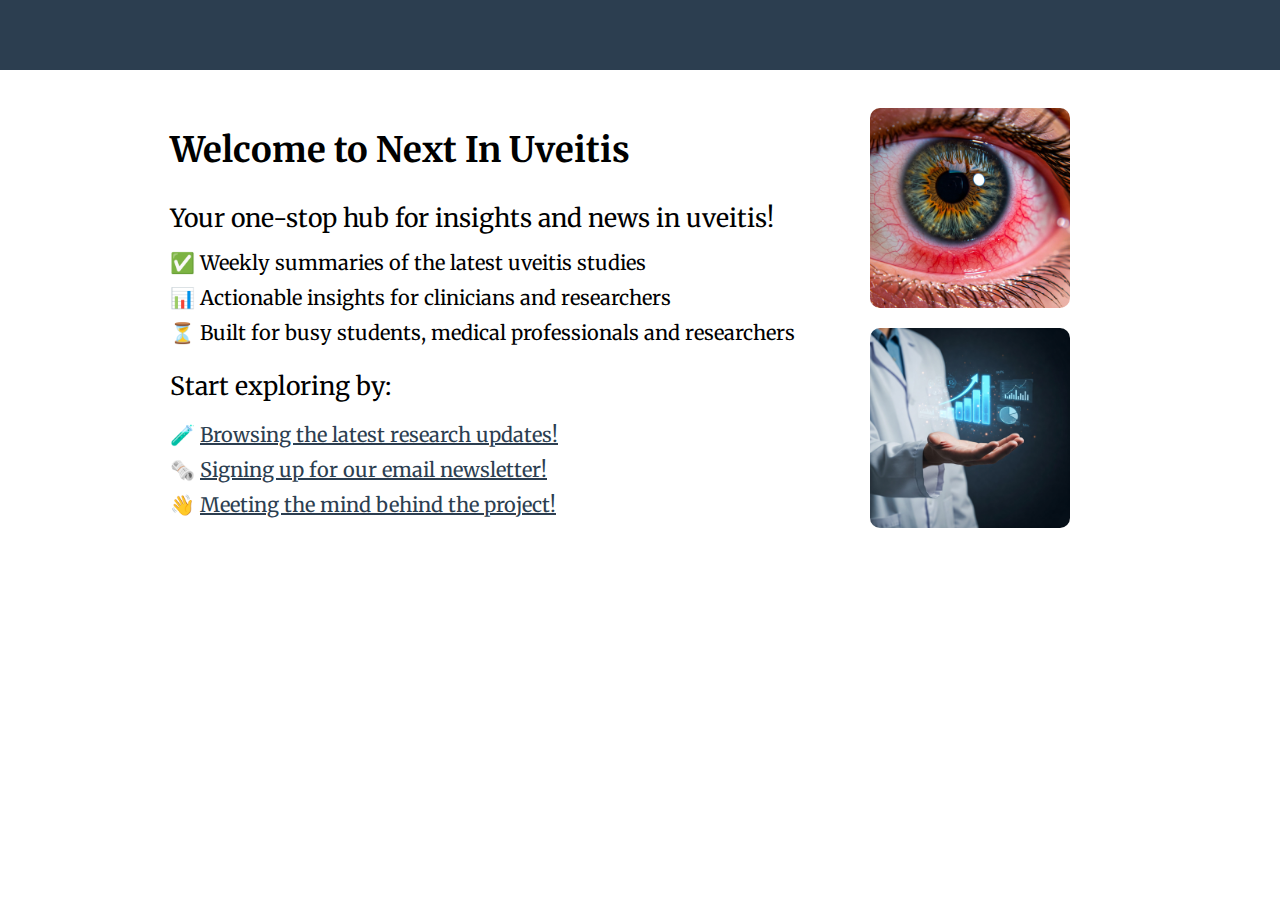
<file: Uveitis website/index.html>
<!--index.html-->
<!DOCTYPE html>
<html lang="en">
<head>
  <link href="https://fonts.googleapis.com/css2?family=Merriweather&family=Montserrat:wght@500&display=swap" rel="stylesheet">
  <meta charset="UTF-8" />
  <meta name="viewport" content="width=device-width, initial-scale=1.0" />
  <title>Next In Uveitis</title>
  <link rel="stylesheet" href="style.css" />
  <script src="main.js"></script>
  <link rel="icon" type="image/x-icon" href="images/eye_uveitis_no_background.ico">
</head>
<body>
    <header>
    <!--<h1>Next In Uveitis</h1> -->
    <div id="overlay"></div>
    <div class="hamburger" onclick="toggleMenu()">
      <div class="bar"></div>
      <div class="bar"></div>
      <div class="bar"></div>
    </div>
    
    <div class="mobile-menu" id="mobileMenu">
      <ul>
        <li><a href="index.html">Home Page</a></li>
        <li><a href="updates.html">Weekly Updates</a></li>
        <li><a href="email_newsletter.html">Email Newsletter</a></li>
        <li><a href="about.html">About the Author</a></li>
        <li><a href="contact_us.html">Contact Us</a></li>
      </ul>
    </div>
  </header>

  <main>
    <div class="flex-container-home">
      <section class="text-content-home">
        <h2>Welcome to Next In Uveitis</h2>
        <p>Your one-stop hub for insights and news in uveitis!</p>
        <ul style="list-style: none; padding: 0; margin-top: 1em;">
          <li>✅ Weekly summaries of the latest uveitis studies</li>
          <li>📊 Actionable insights for clinicians and researchers</li>
          <li>⏳ Built for busy students, medical professionals and researchers</li>
        </ul>
        <p style="margin-top: 1em;">Start exploring by:</p> 
            <ul style="list-style: none; padding: 0; margin-top: 1em;">
                <li>🧪 <a href="updates.html">Browsing the latest research updates!</a></li>
                <li>🗞️ <a href="email_newsletter.html">Signing up for our email newsletter!</a></li>
                <li>👋 <a href="about.html">Meeting the mind behind the project!</a></li>
            </ul>       
      </section>

      <div class="image-column-home">
        <img src="images/severe_conjunctival_injection.jpeg" alt="Research Graphic 1" />
        <img src="images/science_hand.jpeg" alt="Research Graphic 2" />
      </div>
    </div>
  </main>
</body>
</html>
</file>
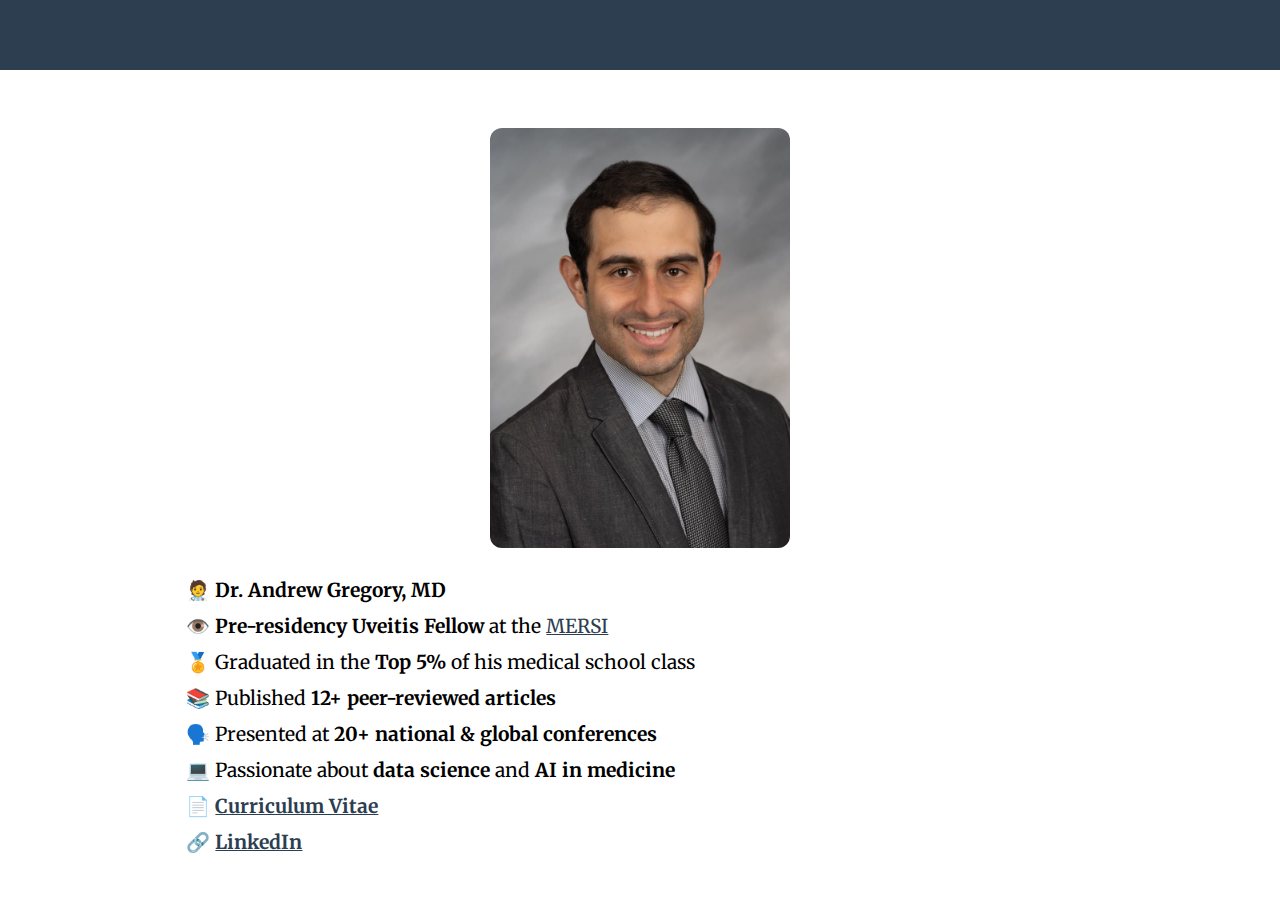
<file: Uveitis website/about.html>
<!--about.html-->
<!DOCTYPE html>
<html lang="en">
<head>
  <link href="https://fonts.googleapis.com/css2?family=Merriweather&family=Montserrat:wght@500&display=swap" rel="stylesheet">
  <meta charset="UTF-8" />
  <meta name="viewport" content="width=device-width, initial-scale=1.0" />
  <title>Next In Uveitis</title>
  <link rel="stylesheet" href="style.css" />
  <script src="main.js"></script>
  <link rel="icon" type="image/x-icon" href="images/eye_uveitis_no_background.ico">
</head>
<body>
    <header>
      <div id="overlay"></div>
    <!--<h1>Next In Uveitis</h1> -->
    <div class="hamburger" onclick="toggleMenu()">
      <div class="bar"></div>
      <div class="bar"></div>
      <div class="bar"></div>
    </div>
    
    <div class="mobile-menu" id="mobileMenu">
      <ul>
        <li><a href="index.html">Home Page</a></li>
        <li><a href="updates.html">Weekly Updates</a></li>
        <li><a href="email_newsletter.html">Email Newsletter</a></li>
        <li><a href="about.html">About the Author</a></li>
        <li><a href="contact_us.html">Contact Us</a></li>
      </ul>
    </div>
  </header>
  
  <main>
    <section class="about-container">
      <img src="./images/Andrew_Gregory_M4_v2.jpg" alt="Author's Photo" class="about-image" />
      <div class="about-text">
        <ul class="no-bullets">
          <li>🧑‍⚕️ <b>Dr. Andrew Gregory, MD</b></li>
          <li>👁️ <b>Pre-residency Uveitis Fellow</b> at the <a href="https://mersi.com/" target="_blank">MERSI</a></li>
          <li>🏅 Graduated in the <b>Top 5%</b> of his medical school class</li>
          <li>📚 Published <b>12+ peer-reviewed articles</b></li>
          <li>🗣️ Presented at <b>20+ national & global conferences</b></li>
          <li>💻 Passionate about <b>data science</b> and <b>AI in medicine</b></li>
          <li>📄 <b><a href="https://drive.google.com/file/d/1BWxLH5nhjxlYAtMKXmRvBKjZdqtBhsU1/view?usp=sharing" target="_blank">Curriculum Vitae</a></b></li>
          <li>🔗 <b><a href="https://www.linkedin.com/in/andrewgregory2/" target="_blank">LinkedIn</a></b></li>
        </ul>
      </div>
    </section>
  </main>
</body>
</html>
</file>
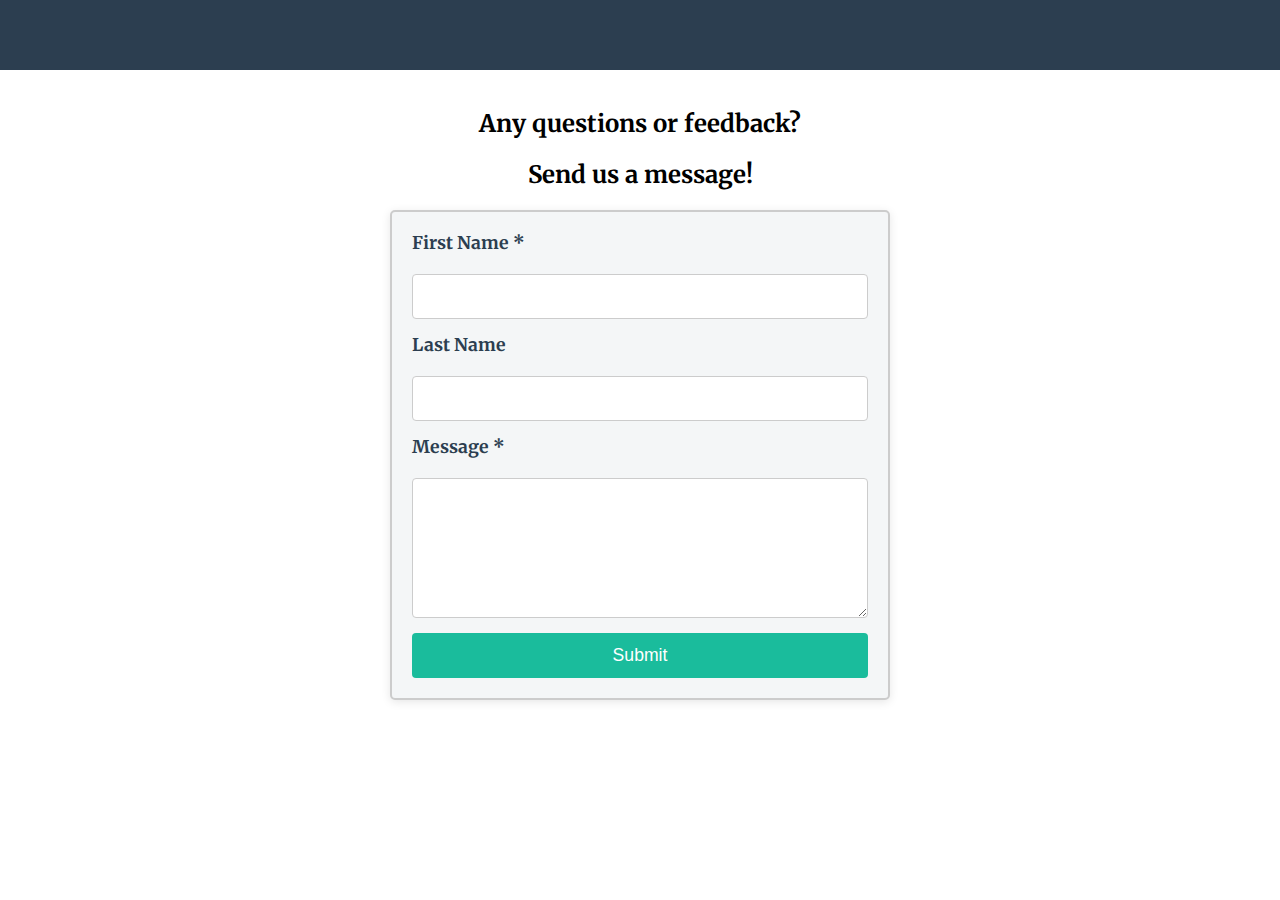
<file: Uveitis website/contact_us.html>
<!--contact_us.html-->
<!DOCTYPE html>
<html lang="en">
<head>
  <link href="https://fonts.googleapis.com/css2?family=Merriweather&family=Montserrat:wght@500&display=swap" rel="stylesheet">
  <meta charset="UTF-8" />
  <meta name="viewport" content="width=device-width, initial-scale=1.0" />
  <title>Next In Uveitis</title>
  <link rel="stylesheet" href="style.css" />
  <script src="main.js"></script>
  <link rel="icon" type="image/x-icon" href="images/eye_uveitis_no_background.ico">
</head>
<body>
    <header>
      <div id="overlay"></div>
    <!--<h1>Next In Uveitis</h1> -->
    <div class="hamburger" onclick="toggleMenu()">
      <div class="bar"></div>
      <div class="bar"></div>
      <div class="bar"></div>
    </div>
    
    <div class="mobile-menu" id="mobileMenu">
      <ul>
        <li><a href="index.html">Home Page</a></li>
        <li><a href="updates.html">Weekly Updates</a></li>
        <li><a href="email_newsletter.html">Email Newsletter</a></li>
        <li><a href="about.html">About the Author</a></li>
        <li><a href="contact_us.html">Contact Us</a></li>
      </ul>
    </div>
  </header>
  
  <main>
    <section class = "contact-us">
        <h2>Any questions or feedback? </h2>
        <h2>Send us a message!</h2> 
        <form action="mailto:andrewgregory368@gmail.com" method="POST" enctype="text/plain">
          <label for="first-name">First Name *</label>
          <input type="text" id="first-name" name="First Name" required>
      
          <label for="last-name">Last Name</label>
          <input type="text" id="last-name" name="Last Name">
      
          <label for="message">Message *</label>
          <textarea id="message" name="Message" rows="6" required></textarea>
      
          <button type="submit">Submit</button>
        </form>
      </section>
  </main>
</body>
</html>
</file>
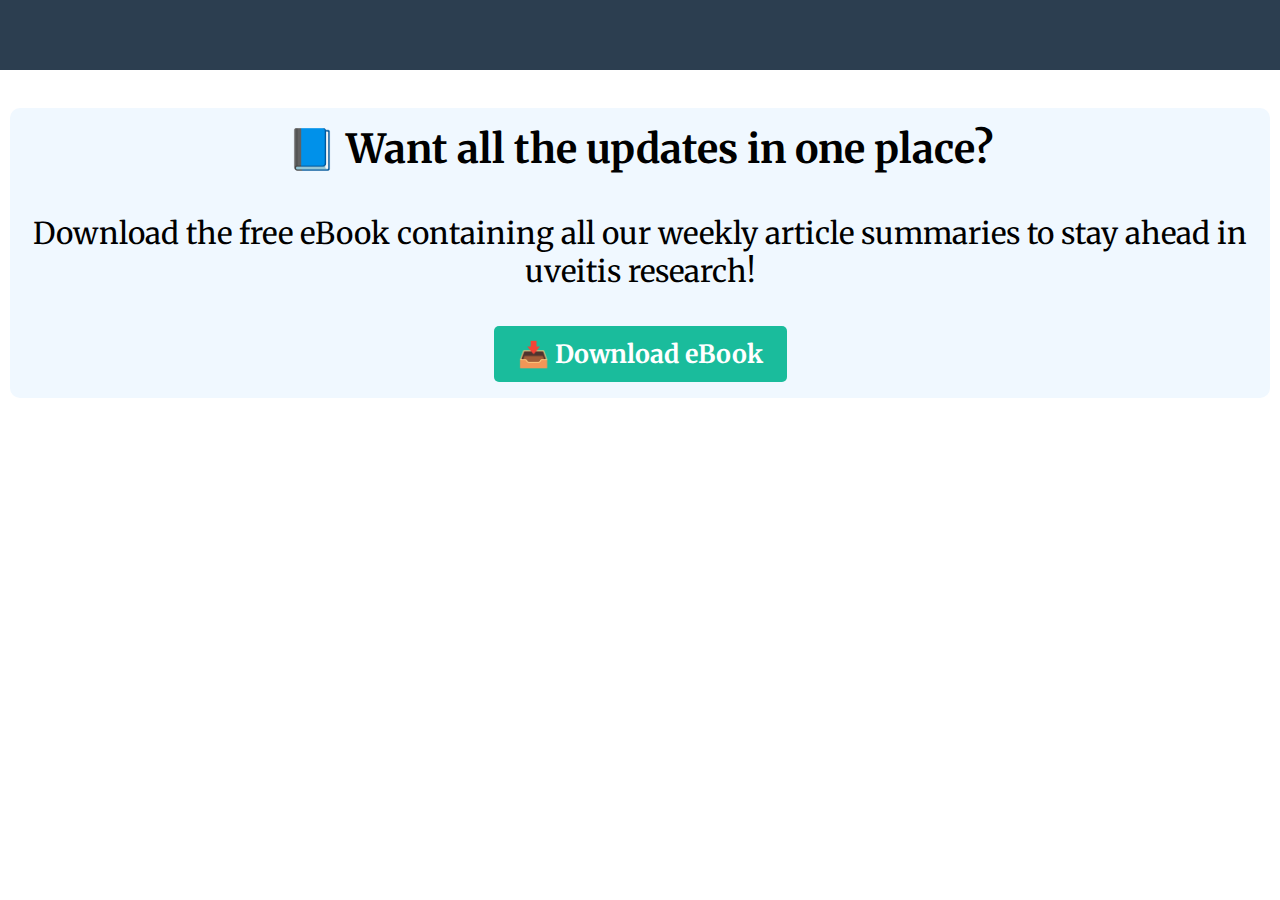
<file: Uveitis website/updates.html>
<!--updates.html-->
<!DOCTYPE html>
<html lang="en">
<head>
  <link href="https://fonts.googleapis.com/css2?family=Merriweather&family=Montserrat:wght@500&display=swap" rel="stylesheet">
  <meta charset="UTF-8" />
  <meta name="viewport" content="width=device-width, initial-scale=1.0" />
  <title>Next In Uveitis</title>
  <link rel="stylesheet" href="style.css" />
  <script src="main.js"></script>
  <link rel="icon" type="image/x-icon" href="images/eye_uveitis_no_background.ico">
</head>
<body>
    <header>
    <!--<h1>Next In Uveitis</h1> -->
    <div id="overlay"></div>
    <div class="hamburger" onclick="toggleMenu()">
      <div class="bar"></div>
      <div class="bar"></div>
      <div class="bar"></div>
    </div>
    
    <div class="mobile-menu" id="mobileMenu">
      <ul>
        <li><a href="index.html">Home Page</a></li>
        <li><a href="updates.html">Weekly Updates</a></li>
        <li><a href="email_newsletter.html">Email Newsletter</a></li>
        <li><a href="about.html">About the Author</a></li>
        <li><a href="contact_us.html">Contact Us</a></li>
      </ul>
    </div>
  </header>
  <main>
    <!-- Content will vary depending on the page -->
    <!-- Each subpage under the "Weekly Updates" section will contain summaries of 3 weeks' worth of research (5 articles per week) -->
  
    <section id="current_week_blog_posts">
      <!-- Weekly summaries go here -->
    </section>
  
    <section id="ebook_cta" style="margin-top: 2rem; padding: 1rem; background-color: #f0f8ff; border-radius: 10px; text-align: center;">
      <h2>📘 Want all the updates in one place?</h2>
      <p style>
        Download the free eBook containing all our weekly article summaries to stay ahead in uveitis research!
      </p>
      <a href="https://docs.google.com/document/d/YOUR_DOCUMENT_ID_HERE" target="_blank">
        📥 Download eBook
      </a>
    </section>

    <!--Create a new section here outlining how to use the eBook once it is made-->

  </main>
</body>
</html>
</file>
<file: Uveitis website/style.css>
/* Force vertical scrollbar and reset */
html {
    overflow-y: scroll;
  }
  
  * {
    margin: 0;
    padding: 0;
    box-sizing: border-box;
  }
  
  /* Typography */
  body {
    font-family: 'Merriweather', serif;
    overflow-x: hidden;
  }
  
  nav, .nav-list, .nav-item {
    font-family: 'Montserrat', sans-serif;
  }
  
/* Header and Navbar */
header {
  width: 100%;
  background-color: #2c3e50;
  color: white;
  text-align: center;
  position: fixed; /* Make header fixed */
  top: 0; /* Stick it to the top */
  left: 0;
  z-index: 1000; /* Ensure it's on top of other content */
  box-sizing: border-box;
  margin: 0;
}

header #overlay {
  padding: 35px;
}

header .container {
  width: 100%; /* Ensure it stretches the full width */
  padding: 0 20px; /* Optional padding inside the container */
  box-sizing: border-box; /* Make sure padding is included in the width */
  margin: 0;
}
  
  h1 {
    font-size: 2.5em;
    margin-bottom: 0;
    position: relative;
    top: -10px;
  }
  
  nav {
    margin: 0;
  }
  
  .nav-list {
    list-style-type: none;
    display: flex;
    justify-content: center;
    margin: 0;
    padding: 0;
    flex-wrap: wrap;
    gap: 20px; /* Increased gap for wider boxes */
  }
  
  .nav-item {
    text-decoration: none;
    color: white;
    font-size: 1.1em;
    padding: 12px 20px; /* Increased padding for wider box */
    border-radius: 12px;
    border: 2px solid white; /* Ensure border is applied on all sides */
    transition: background-color 0.3s ease, color 0.3s ease, border 0.3s ease;
  }
  
  .nav-item:hover {
    background-color: #00bcd4;
    color: white;
    border-color: white;
  }
  
  .nav-item.active {
    background-color: #1abc9c;
  }
  /* Main Content */
  main {
    margin-top: 12vh; /* This creates the desired space between header and main */
    padding: 0 10px 30px;
    text-align: center;
  }
  
  /* Form Styling */
  form {
    display: flex;
    flex-direction: column;
    gap: 15px;
    padding: 20px;
    background-color: #f4f6f7;
    border: 2px solid #ccc;
    border-radius: 5px;
    box-shadow: 0 2px 10px rgba(0, 0, 0, 0.1);
    max-width: 500px;
    margin: 0 auto;
  }
  
  form label {
    font-size: 1.1em;
    font-weight: bold;
    color: #2c3e50;
    margin-bottom: 5px;
    text-align: left;
  }
  
  form input {
    padding: 12px;
    border: 1px solid #ccc;
    border-radius: 4px;
    font-size: 1em;
    background-color: #fff;
    width: 100%;
  }
  
  form button {
    padding: 12px;
    background-color: #1abc9c;
    color: white;
    border: none;
    border-radius: 4px;
    cursor: pointer;
    font-size: 1.1em;
    transition: background-color 0.3s ease;
    width: 100%;
  }
  
  form button:hover {
    background-color: #16a085;
  }
  
  /*Footer */
  footer {
    font-family: 'Montserrat', sans-serif;
    position: fixed;
    bottom: 0;
    left: 0;
    width: 100%;
    text-align: center;
    padding: 10px;
    background-color: #34495e;
    color: white;
    z-index: 9999; /* Ensure it's above all content */
  }
  
  /* Home Page Styling */
  .flex-container-home {
    display: flex;
    align-items: flex-start;
    justify-content: center;
    gap: 40px;
    margin-top: 20px;
  }
  
  .text-content-home {
    flex: 1;
    padding: 20px;
    text-align: left;
  }
  
  form textarea {
    padding: 12px;
    border: 1px solid #ccc;
    border-radius: 4px;
    font-size: 1em;
    background-color: #fff;
    width: 100%;
    font-family: inherit;
  }

  form input:focus,
  form textarea:focus {
    outline: none; /* Remove default outline */
    border: 1px solid #999; /* Optional: keep a thin border inside */
    box-shadow: 0 0 0 3px rgba(255, 223, 0, 0.8); /* Yellow glow outside the box */
  }

  form input, form textarea {
    caret-color: #000;
    color: #000;
    font-family: "Montserrat", sans-serif;
    animation: blink-caret 1s step-end infinite;
  }
  
.chrome-browser input,
.chrome-browser textarea {
  caret-color: #2196F3; /* Material Blue */
}

  /* Optional: Define blinking animation */
  @keyframes blink-caret {
    0%, 100% {
      caret-color: transparent;
    }
    50% {
      caret-color: #000;
    }
  }
  @media screen and (min-width: 400px) {
    .text-content-home {
        margin-left: 140px;
    }
  }

  .text-content-home p:first-of-type {
    margin-top: 30px;
  }
  
  .home-intro h2 {
    font-size: 30px;
  }
  
  .home-intro p {
    font-size: 20px;
  }
  
  .home-intro li {
    font-size: 14px;
  }
  
  .text-content-home h2 {
    font-size: 35px;
    margin-bottom: 0px;
  }
  
  .text-content-home p {
    font-size: 25px;
    margin-bottom: 15px;
  }
  
  .text-content-home li {
    font-size: 20px;
    margin-bottom: 10px;
  }

  .image-column-home {
    display: flex;
    flex-direction: column;
    gap: 20px;
    margin-right: 0;
    max-width: 400px;
  }
  
  .image-column-home img {
    width: 50%;
    height: auto;
    border-radius: 10px;
    object-fit: cover;
  }
  
  @media screen and (max-width: 1100px) {
    .image-column-home {
        display: none;
    }
  }
  
  /* About Section Styling */
  .about-container {
    display: flex;
    flex-direction: column;
    align-items: center; /* center the content horizontally */
    text-align: center;
    padding: 20px 5%;
    margin-top: 20px;
  }
  
  .about-image {
    width: 90%; /* responsive width */
    max-width: 300px;
    height: auto;
    border-radius: 12px;
    margin-bottom: 30px;
  }
  
  .about-text {
    width: 90%;
    text-align: left;
    padding-left: 5%;
  }
  
  .about-text ul {
    list-style: none;
    padding: 0;
  }
  
  .about-text li {
    font-size: 1.2em;
    margin-bottom: 10px;
  }
  
  /* Link Styling */
  .flex-container-home a, .about-container a, .post_box a {
    color: #2c3e50;
    text-decoration: underline;
    transition: border-color 0.3s ease, color 0.3s ease;
  }
  
  .flex-container-home a:hover, .about-container a:hover, .post_box a:hover {
    border-color: #1abc9c;
    color: #1abc9c;
  }
  
  /* List Styling */
  .no-bullets {
    list-style-type: none;
    padding-left: 0;
    margin: 0;
  }
  
  .no-bullets li {
    margin-bottom: 12px;
  }
  
  /* Contact Section */
  .contact-links {
    display: flex;
    gap: 15px;
    flex-wrap: wrap;
    margin-top: 60px;
  }
  
  #ebook_cta h2 {
    font-size: 40px; /* or try 18px, 20px, etc. */
    margin-bottom: 40px;
  }


  #ebook_cta p {
    font-size: 30px; /* or try 18px, 20px, etc. */
  }

  #email-newsletter {
    margin-top: 50px;
  }

  #ebook_cta a {
    display: inline-block;
    margin-top: 1rem;
    padding: 0.75rem 1.5rem;
    background-color: #1abc9c;
    color: #fff;
    text-decoration: none;
    border-radius: 5px;
    font-weight: bold;
    font-size: 25px; /* or adjust as needed */
  }

  .contact-links p {
    margin: 0;
  }
  
  .contact-links a, .email-container {
    text-decoration: none;
    color: #2c3e50;
    padding: 10px 15px;
    border: 2px solid #2c3e50;
    border-radius: 8px;
    transition: all 0.3s ease;
  }

  .contact-us {
    margin-top: 50px;
  }
  
  .contact-us h2 {
    margin-top: 20px;
    margin-bottom: 10px;
  }
  
  .contact-us h2:last-of-type {
    margin-bottom: 10px;
  }
  
  .contact-us form {
    margin-top: 20px;
  }
  
  .signup-text {
    font-size: 20px;
  }
  
  /* Section Spacing */
  section h2 {
    margin-bottom: 20px;
  }
  
  section p:first-of-type {
    margin-bottom: 15px;
  }
  
  section p:last-of-type {
    margin-bottom: 20px;
  }
  
  /* Mobile Responsive */
@media (max-width: 768px) {
  .nav-list li {
    flex-direction: column;
    align-items: center;
    margin-bottom: -15px;
  }

  .nav-list {
    margin-top: 10px;
    margin-bottom: 10px;
  }

  .nav-item {
    padding: 15px 30px; /* Increased padding for wider boxes */
    font-size: 1.2em;
    margin: 5px 0; /* Add margin between items */
    display: block;
    width: auto; /* Allow the item to take only as much space as needed */
    max-width: 400px; /* Restrict the width to a maximum value */
    text-align: center; /* Ensure the text is centered */
    border: 2px solid white; /* Apply border to all sides */
  }

  .nav-item:first-child {
    border-top: 2px solid white; /* Ensure top border is visible */
  }

  .nav-item a {
    color: white;
    text-decoration: none;
    display: block; /* Make the entire area clickable */
  }

  .nav-item:hover {
    background-color: #1abc9c; /* Highlight on hover */
  }
}

  #current_week_blog_posts {
    text-align: left;
}

.post_1_current_week {
    margin-left: 440px;
}

.post_box {
    display: flex;
    flex-direction: column;
    gap: 15px;
    padding: 20px;
    background-color: #f4f6f7;
    border: 2px solid #ccc;
    border-radius: 5px;
    box-shadow: 0 2px 10px rgba(0, 0, 0, 0.1);
    width: calc(100% - 400px); /* Adjusting to account for 200px padding on each side */
    margin: 0 auto;
}

.post {
    margin-top: -30px;
}

/* General paragraph spacing */
.post p {
    margin: 10px 0; /* Ensures equal spacing above and below paragraphs */
}

/* Adjusting spacing for list items and making sure it matches the paragraph spacing */
.post ul {
    margin-top: 10px; /* More space before list items */
    margin-bottom: 10px; /* More space after list items */
    padding-left: 20px; /* Indentation for list items */
}

.post ul li {
    margin-bottom: 10px; /* Ensures equal space between list items, matching paragraph spacing */
}

/* Ensure no extra space between list and subsequent elements */
.post ul + p {
    margin-top: 10px; /* Adjusts margin between a list and the following paragraph */
}

/* Consistent space between headings and paragraphs */
.post h2, .post p {
    margin-bottom: 5px; /* Ensures consistent space between headings and paragraphs */
}

/* Custom class for Clinical Takeaways paragraph */
.clinical_takeaways {
    margin-bottom: 0px !important; /* Adjusts space between paragraph and list */
}

/* Custom class for Clinical Takeaways list */
.clinical_takeaways_list {
    margin-top: 0; /* Removes extra space between the paragraph and the list */
    padding-left: 20px; /* Optional: Indentation for the list items */
    margin-bottom: 5px; /* Optional: Adjust space after the list */
}

/* Custom spacing for list items */
.clinical_takeaways_list li {
    margin-bottom: 5px; /* Adjust space between list items */
}

/* Hamburger Button Styles */
.hamburger {
  position: fixed;
  top: 10px;
  left: 10px;
  width: 50px;
  height: 50px;
  background-color: #2c3e50;
  z-index: 1001;
  cursor: pointer;
  display: flex;
  flex-direction: column;
  justify-content: space-around;
  padding: 10px;
}

.hamburger .bar {
  height: 4px;
  width: 100%;
  background-color: white;
  border-radius: 2px;
}

/* Mobile Menu Overlay */
.mobile-menu {
  flex-direction: column;
  justify-content: flex-start;
  align-items: center;
  background-color: #2c3e50;
  position: fixed;
  left: 0;
  top: 35px;
  height: 100vh;
  width: 100vw;
  z-index: 1000;
  transform: translateX(-100%);
  opacity: 0;
  visibility: hidden;
  pointer-events: none;
  transition: transform 0.5s ease, opacity 0.5s ease, visibility 0.5s;
}

.mobile-menu.open {
  transform: translateX(0);
  opacity: 1;
  visibility: visible;
  pointer-events: auto;
}

.mobile-menu ul {
  list-style: none;
  padding: 0;
}

.mobile-menu li {
  margin: 40px 0;
}

.mobile-menu a {
  color: white;
  font-size: 1.8em;
  text-decoration: none;
  padding: 10px 20px;
  border: 1px solid white;
  border-radius: 8px;
  transition: background-color 0.3s ease;
}

.mobile-menu a:hover {
  background-color: #00bcd4;
}

/* Responsive Visibility */
@media (max-width: 768px) {
  .nav-list {
    display: none;
  }
}

@media (min-width: 769px) {
  .hamburger {
    display: none;
  }

  .mobile-menu {
    display: none !important;
  }
}

/* Dropdown container */
#country-dropdown-container {
  position: relative; /* Ensure it is positioned relative to the container */
  width: 100%; /* Ensure it fills the container width */
}
</file>
